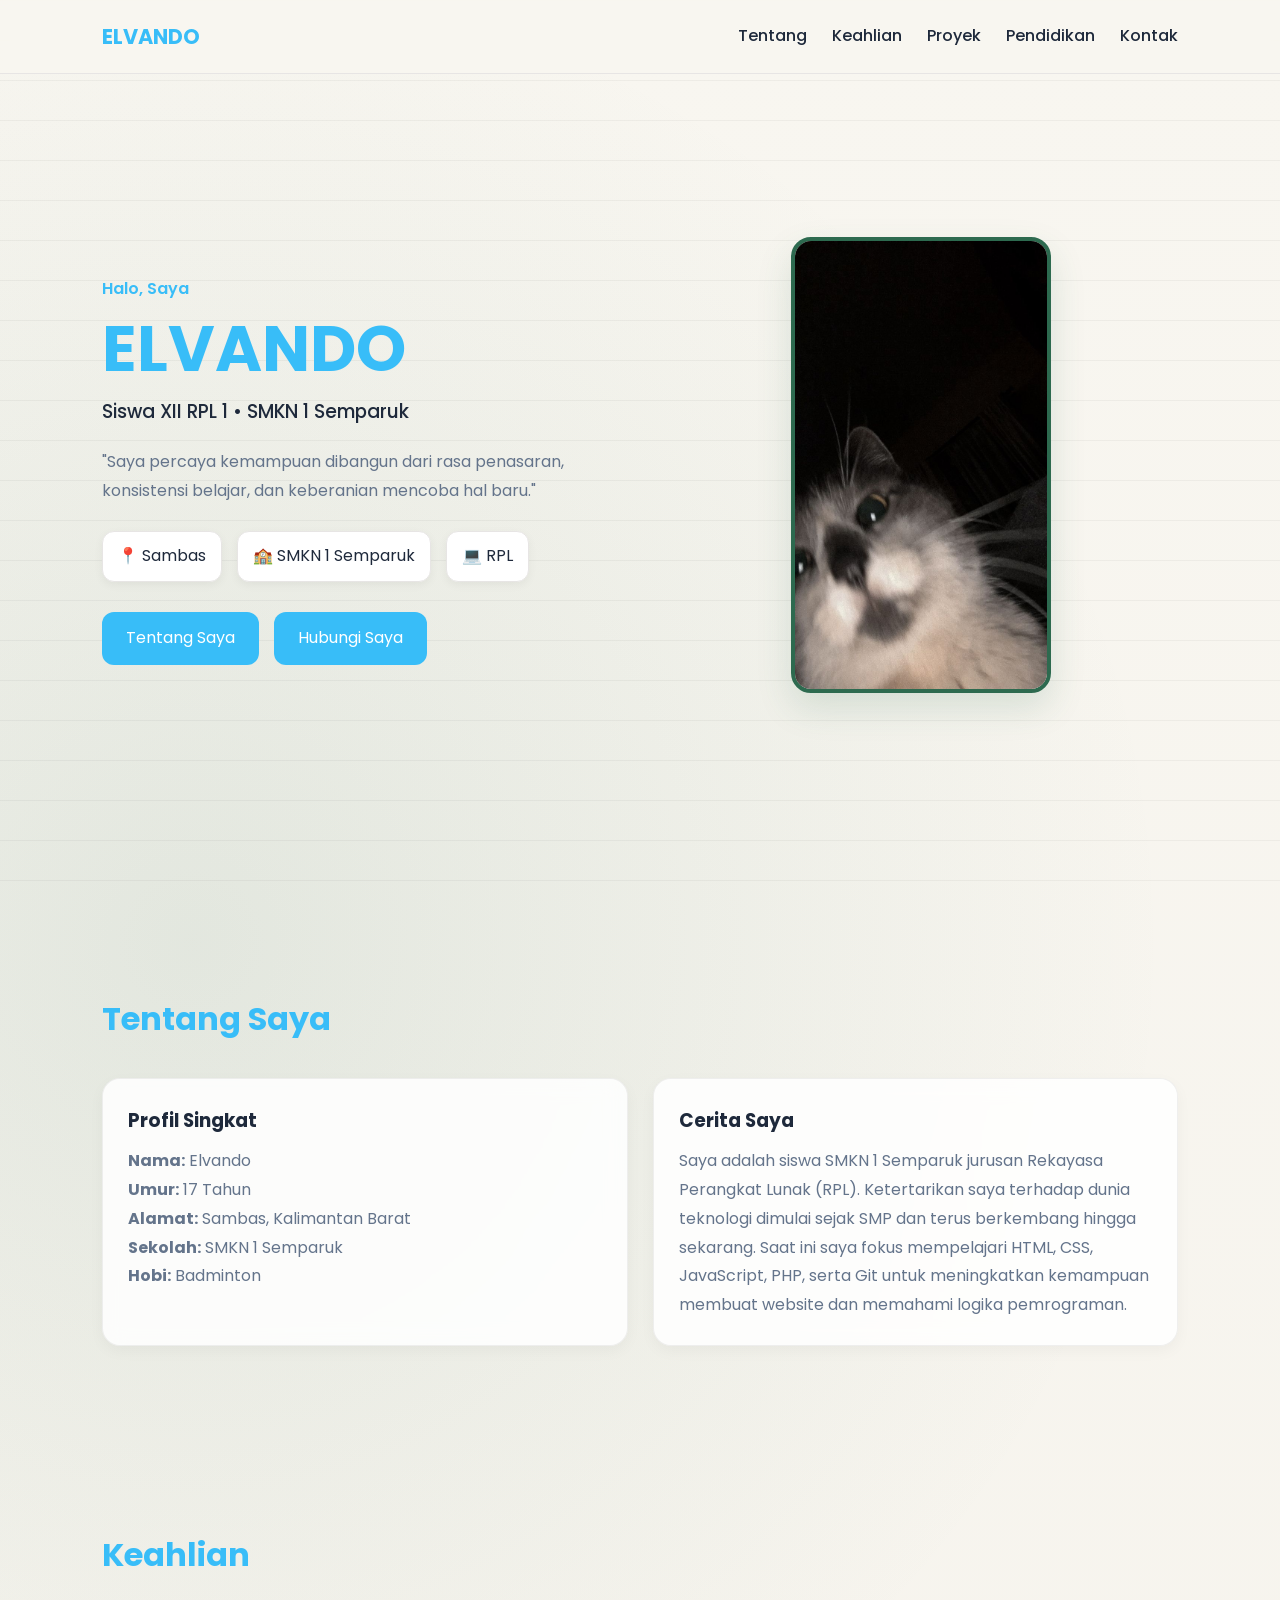
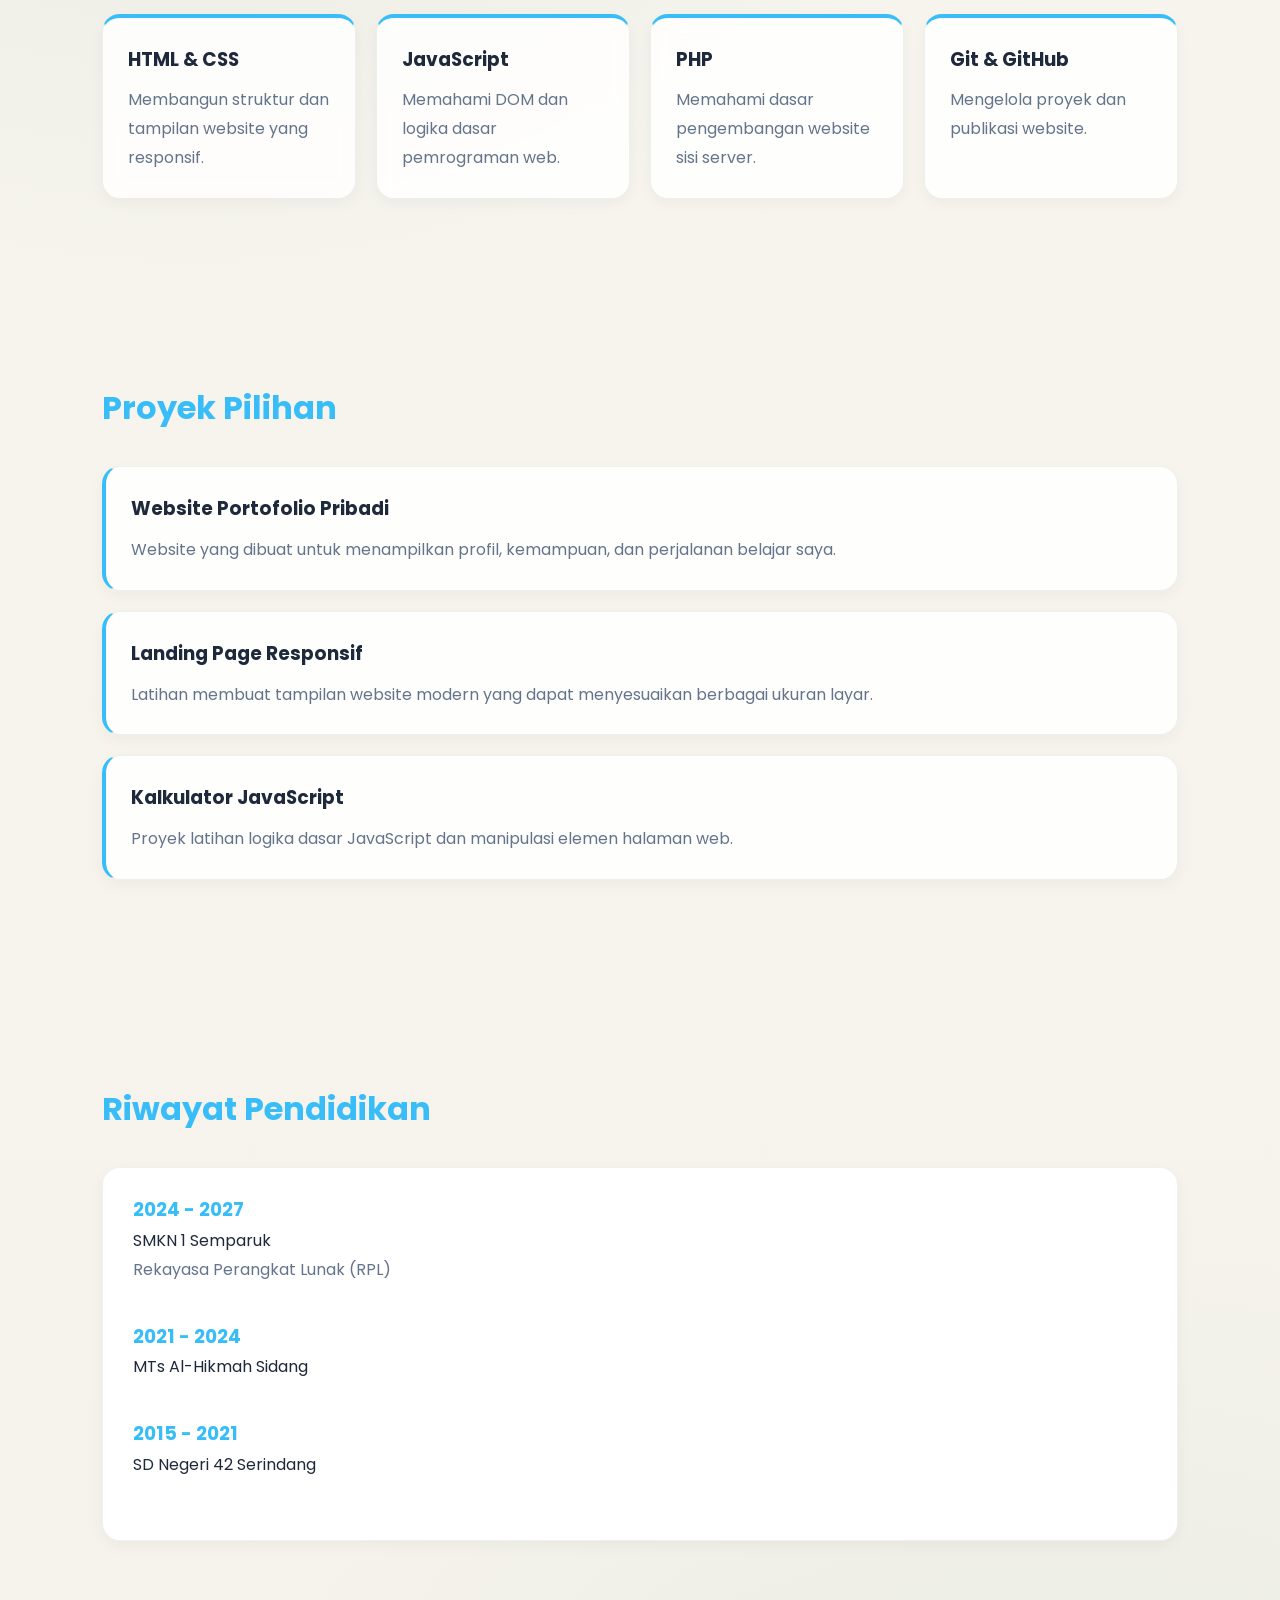
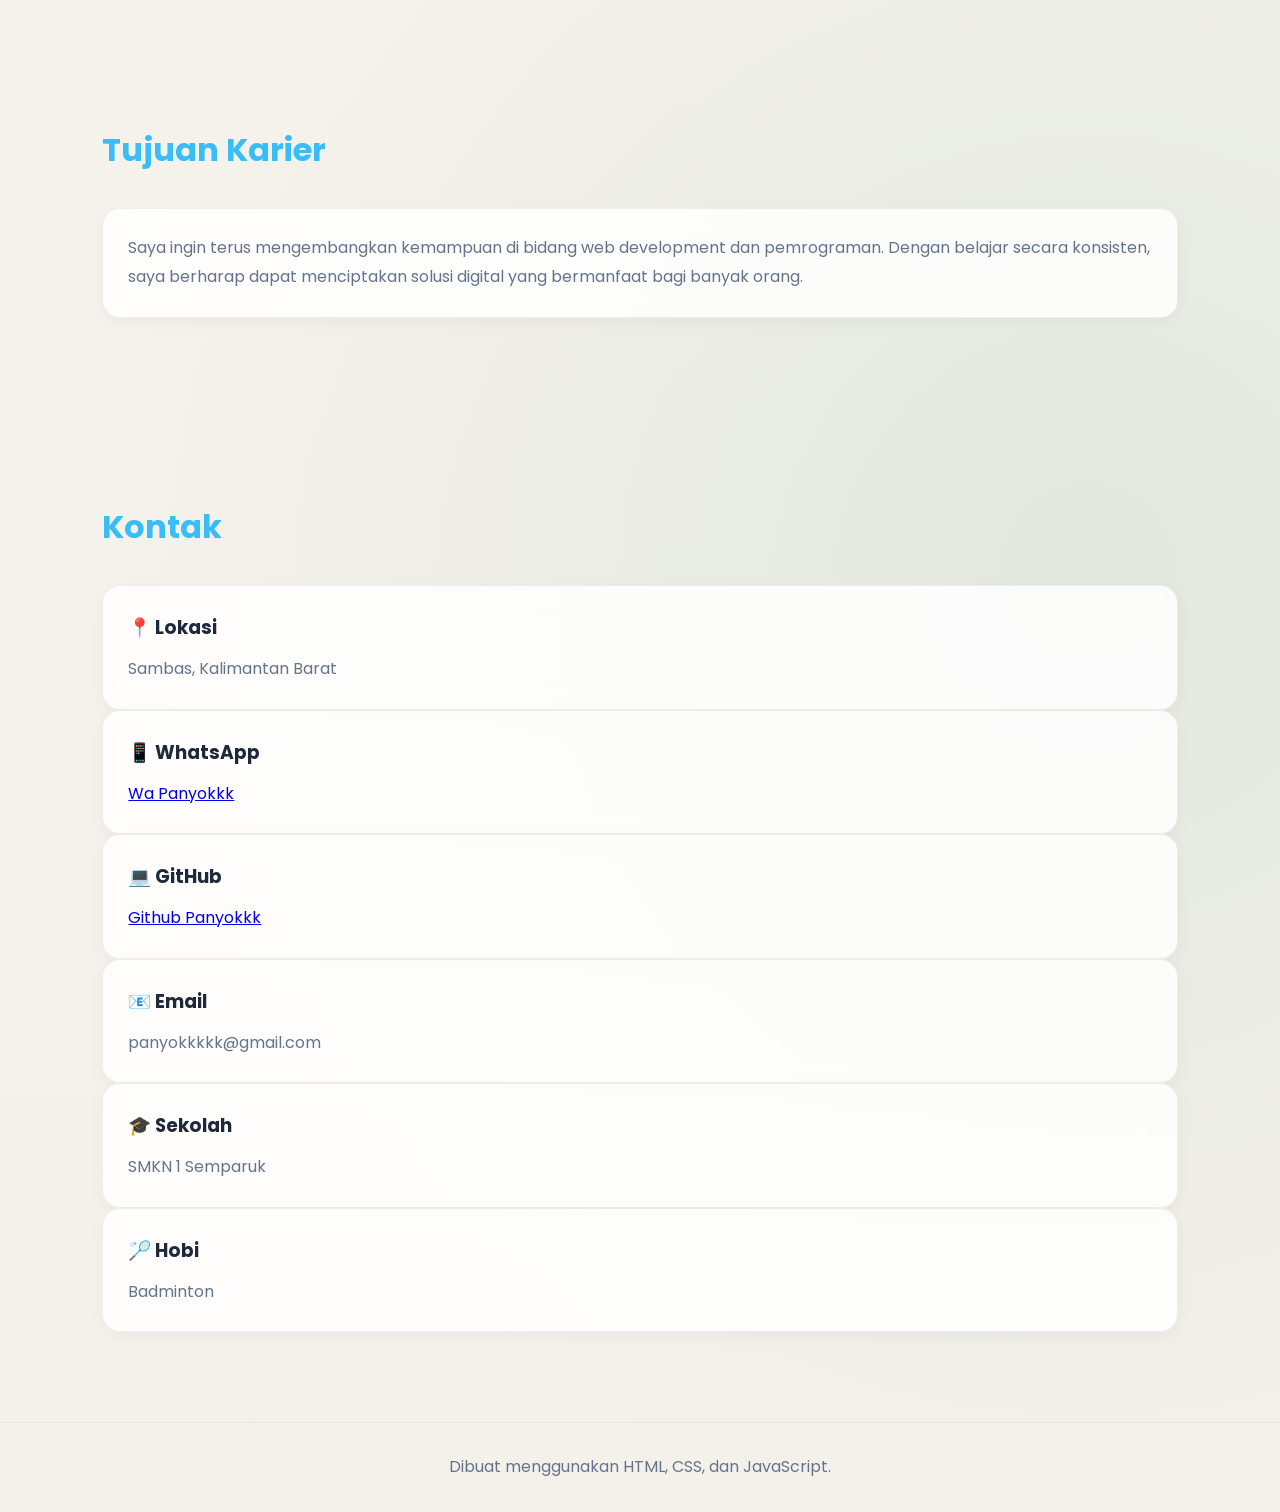
<file: index.html>
<!DOCTYPE html>
<html lang="id">
<head>
<meta charset="UTF-8">
<meta name="viewport" content="width=device-width, initial-scale=1.0">
<title>Portofolio Elvando</title>

<link rel="stylesheet" href="style.css">

<link href="https://fonts.googleapis.com/css2?family=Poppins:wght@300;400;500;600;700&display=swap" rel="stylesheet">

</head>
<body>

<nav>
    <div class="logo">ELVANDO</div>

    <ul>
        <li><a href="#tentang">Tentang</a></li>
        <li><a href="#keahlian">Keahlian</a></li>
        <li><a href="#proyek">Proyek</a></li>
        <li><a href="#pendidikan">Pendidikan</a></li>
        <li><a href="#kontak">Kontak</a></li>
    </ul>
</nav>

<header class="hero">

    <div class="hero-text">

        <span class="sapaan">Halo, Saya</span>

        <h1>ELVANDO</h1>

        <h3>Siswa XII RPL 1 • SMKN 1 Semparuk</h3>

        <p class="quote">
    "Saya percaya kemampuan dibangun dari rasa penasaran,
    konsistensi belajar, dan keberanian mencoba hal baru."
</p>

<div class="mini-info">

    <div>📍 Sambas</div>

    <div>🏫 SMKN 1 Semparuk</div>

    <div>💻 RPL</div>

</div>

<div class="hero-btn">

            <a href="#tentang" class="btn">
                Tentang Saya
            </a>

            <a href="#kontak" class="btn">
                Hubungi Saya
            </a>

        </div>

    </div>

    <div class="hero-img">
        <img src="profile.jpg" alt="Elvando">
    </div>

</header>

<section id="tentang">

    <h2>Tentang Saya</h2>

    <div class="about-grid">

        <div class="about-card">

            <h3>Profil Singkat</h3>

            <ul>
                <li><strong>Nama:</strong> Elvando</li>
                <li><strong>Umur:</strong> 17 Tahun</li>
                <li><strong>Alamat:</strong> Sambas, Kalimantan Barat</li>
                <li><strong>Sekolah:</strong> SMKN 1 Semparuk</li>
                <li><strong>Hobi:</strong> Badminton</li>
            </ul>

        </div>

        <div class="about-card">

            <h3>Cerita Saya</h3>

            <p>
                Saya adalah siswa SMKN 1 Semparuk jurusan
                Rekayasa Perangkat Lunak (RPL).

                Ketertarikan saya terhadap dunia teknologi
                dimulai sejak SMP dan terus berkembang
                hingga sekarang.

                Saat ini saya fokus mempelajari HTML,
                CSS, JavaScript, PHP, serta Git untuk
                meningkatkan kemampuan membuat website
                dan memahami logika pemrograman.
            </p>

        </div>

    </div>

</section>

<section id="keahlian">

    <h2>Keahlian</h2>

    <div class="skill-grid">

        <div class="skill-card">
            <h3>HTML & CSS</h3>
            <p>Membangun struktur dan tampilan website yang responsif.</p>
        </div>

        <div class="skill-card">
            <h3>JavaScript</h3>
            <p>Memahami DOM dan logika dasar pemrograman web.</p>
        </div>

        <div class="skill-card">
            <h3>PHP</h3>
            <p>Memahami dasar pengembangan website sisi server.</p>
        </div>

        <div class="skill-card">
            <h3>Git & GitHub</h3>
            <p>Mengelola proyek dan publikasi website.</p>
        </div>

    </div>

</section>

<section id="proyek">

    <h2>Proyek Pilihan</h2>

    <div class="project-card">
        <h3>Website Portofolio Pribadi</h3>
        <p>
            Website yang dibuat untuk menampilkan profil,
            kemampuan, dan perjalanan belajar saya.
        </p>
    </div>

    <div class="project-card">
        <h3>Landing Page Responsif</h3>
        <p>
            Latihan membuat tampilan website modern
            yang dapat menyesuaikan berbagai ukuran layar.
        </p>
    </div>

    <div class="project-card">
        <h3>Kalkulator JavaScript</h3>
        <p>
            Proyek latihan logika dasar JavaScript
            dan manipulasi elemen halaman web.
        </p>
    </div>

</section>

<section id="pendidikan">

    <h2>Riwayat Pendidikan</h2>

    <div class="timeline">

        <div class="timeline-item">
            <h3>2024 - 2027</h3>
            <p>SMKN 1 Semparuk</p>
            <span>Rekayasa Perangkat Lunak (RPL)</span>
        </div>

        <div class="timeline-item">
            <h3>2021 - 2024</h3>
            <p>MTs Al-Hikmah Sidang</p>
        </div>

        <div class="timeline-item">
            <h3>2015 - 2021</h3>
            <p>SD Negeri 42 Serindang</p>
        </div>

    </div>

</section>

<section>

    <h2>Tujuan Karier</h2>

    <div class="career-card">

        <p>
            Saya ingin terus mengembangkan kemampuan
            di bidang web development dan pemrograman.

            Dengan belajar secara konsisten,
            saya berharap dapat menciptakan solusi
            digital yang bermanfaat bagi banyak orang.
        </p>

    </div>

</section>

<section id="kontak">

    <h2> Kontak </h2>

<div class="contact-card">
    <h3>📍 Lokasi</h3>
    <p>Sambas, Kalimantan Barat</p>
</div>

<div class="contact-card">
    <h3>📱 WhatsApp</h3>
    <p>
        <a href="https://wa.me/6283175090359" target="_blank">
            Wa Panyokkk
        </a>
    </p>
</div>
    
<div class="contact-card">
    <h3>💻 GitHub</h3>
    <p>
        <a href="https://github.com/panyokkkkk" target="_blank">
            Github Panyokkk
        </a>
    </p>
</div>

<div class="contact-card">
    <h3>📧 Email</h3>
    <p>panyokkkkk@gmail.com</p>
</div>

<div class="contact-card">
    <h3>🎓 Sekolah</h3>
    <p>SMKN 1 Semparuk</p>
</div>

<div class="contact-card">
    <h3>🏸 Hobi</h3>
    <p>Badminton</p>
</div>

</section>

<footer>
    <p>Dibuat menggunakan HTML, CSS, dan JavaScript.</p>
</footer>
<script src="script.js"></script>

</body>
</html>
</file>
<file: style.css>
:root{
    --bg:#f8f6f0;
    --card:#ffffff;
    --text:#1e293b;
    --text-light:#64748b;
    --accent:#38bdf8;
    --accent-dark:#0ea5e9;
    --border:#e7e5e4;
}

*{
    margin:0;
    padding:0;
    box-sizing:border-box;
    font-family:'Poppins',sans-serif;
}

html{
    scroll-behavior:smooth;
}

body{
    background:
    radial-gradient(circle at 15% 20%,rgba(45,106,79,.10),transparent 25%),
    radial-gradient(circle at 85% 80%,rgba(64,145,108,.10),transparent 25%),
    linear-gradient(to bottom,#f8f6f0,#f4f1ea);

    color:var(--text);
    line-height:1.8;
}

body::before{
    content:"";
    position:fixed;
    inset:0;

    background-image:
    linear-gradient(rgba(0,0,0,.04) 1px,transparent 1px);

    background-size:100% 40px;

    pointer-events:none;
    z-index:-1;
}

nav{
    position:fixed;
    top:0;
    left:0;
    width:100%;

    display:flex;
    justify-content:space-between;
    align-items:center;

    padding:18px 8%;

    background:rgba(248,246,240,.95);
    backdrop-filter:blur(10px);

    border-bottom:1px solid var(--border);

    z-index:999;
}

.logo{
    font-size:1.3rem;
    font-weight:700;
    color:var(--accent);
}

nav ul{
    display:flex;
    list-style:none;
    gap:25px;
}

nav a{
    text-decoration:none;
    color:var(--text);
    font-weight:500;
    transition:.3s;
}

nav a:hover{
    color:var(--accent);
}

.hero{
    min-height:100vh;

    padding:120px 8% 80px;

    display:flex;
    align-items:center;
    justify-content:space-between;
    gap:50px;
}

.hero-text{
    flex:1;
}

.sapaan{
    color:var(--accent);
    font-weight:600;
}

.hero h1{
    font-size:4rem;
    color:var(--accent);
    margin:10px 0;
    line-height:1.1;
}

.hero h3{
    font-weight:500;
    margin-bottom:20px;
}

.quote{
    color:var(--text-light);
    max-width:600px;
}

.mini-info{
    display:flex;
    gap:15px;
    margin-top:25px;
    flex-wrap:wrap;
}

.mini-info div{
    background:white;
    padding:10px 15px;
    border-radius:12px;
    border:1px solid var(--border);
    box-shadow:0 3px 10px rgba(0,0,0,.05);
}

.hero-btn{
    margin-top:30px;
    display:flex;
    gap:15px;
    flex-wrap:wrap;
}

.btn{
    background:var(--accent);
    color:white;
    text-decoration:none;
    padding:12px 24px;
    border-radius:12px;
    transition:.3s;
}

.btn:hover{
    transform:translateY(-3px);
}

.btn-outline{
    border:2px solid var(--accent);
    color:var(--accent);
    text-decoration:none;
    padding:10px 24px;
    border-radius:12px;
    transition:.3s;
}

.btn-outline:hover{
    background:var(--accent);
    color:white;
}

.hero-img{
    flex:1;
    text-align:center;
}

.hero-img img{
    width:260px;
    max-width:100%;
    border-radius:20px;

    border:4px solid #2d6a4f;

    box-shadow:0 15px 35px rgba(45,106,79,.15);
}

section{
    padding:90px 8%;
}

h2{
    color:var(--accent);
    margin-bottom:30px;
    font-size:2rem;
}

.about-grid,
.contact-grid{
    display:grid;
    grid-template-columns:repeat(auto-fit,minmax(280px,1fr));
    gap:25px;
}

.skill-grid{
    display:grid;
    grid-template-columns:repeat(auto-fit,minmax(220px,1fr));
    gap:20px;
}

.about-card,
.skill-card,
.project-card,
.contact-card,
.career-card{
    background:rgba(255,255,255,.85);

    backdrop-filter:blur(10px);

    padding:25px;

    border-radius:18px;

    border:1px solid rgba(0,0,0,.06);

    box-shadow:0 5px 15px rgba(0,0,0,.04);
}

.about-card h3,
.skill-card h3,
.project-card h3,
.contact-card h3{
    margin-bottom:10px;
}

.about-card p,
.about-card li,
.skill-card p,
.project-card p,
.contact-card p,
.career-card p{
    color:var(--text-light);
}

.about-card ul{
    list-style:none;
}

.skill-card{
    border-top:4px solid var(--accent);
    transition:.3s;
}

.skill-card:hover{
    transform:translateY(-5px);
}

.project-card{
    margin-bottom:20px;
    border-left:4px solid var(--accent);
}

.timeline{
    background:white;

    border-left:4px solid var(--accent);

    padding:25px 25px 25px 30px;

    border-radius:18px;

    box-shadow:0 5px 15px rgba(0,0,0,.04);

    border:1px solid rgba(0,0,0,.06);
}

.timeline-item{
    margin-bottom:35px;
}

.timeline-item h3{
    color:var(--accent);
}

.timeline-item p{
    color:var(--text);
}

.timeline-item span{
    color:var(--text-light);
}

footer{
    text-align:center;
    padding:30px;
    color:var(--text-light);
    border-top:1px solid var(--border);
}

@media(max-width:900px){

    .hero{
        flex-direction:column-reverse;
        text-align:center;
    }

    .hero h1{
        font-size:3rem;
    }

}

@media(max-width:768px){

    nav ul{
        display:none;
    }

    .hero{
        padding-top:120px;
    }

    .hero h1{
        font-size:2.5rem;
    }

    section{
        padding:70px 6%;
    }

    .hero-img img{
        width:220px;
    }

    }
</file>
